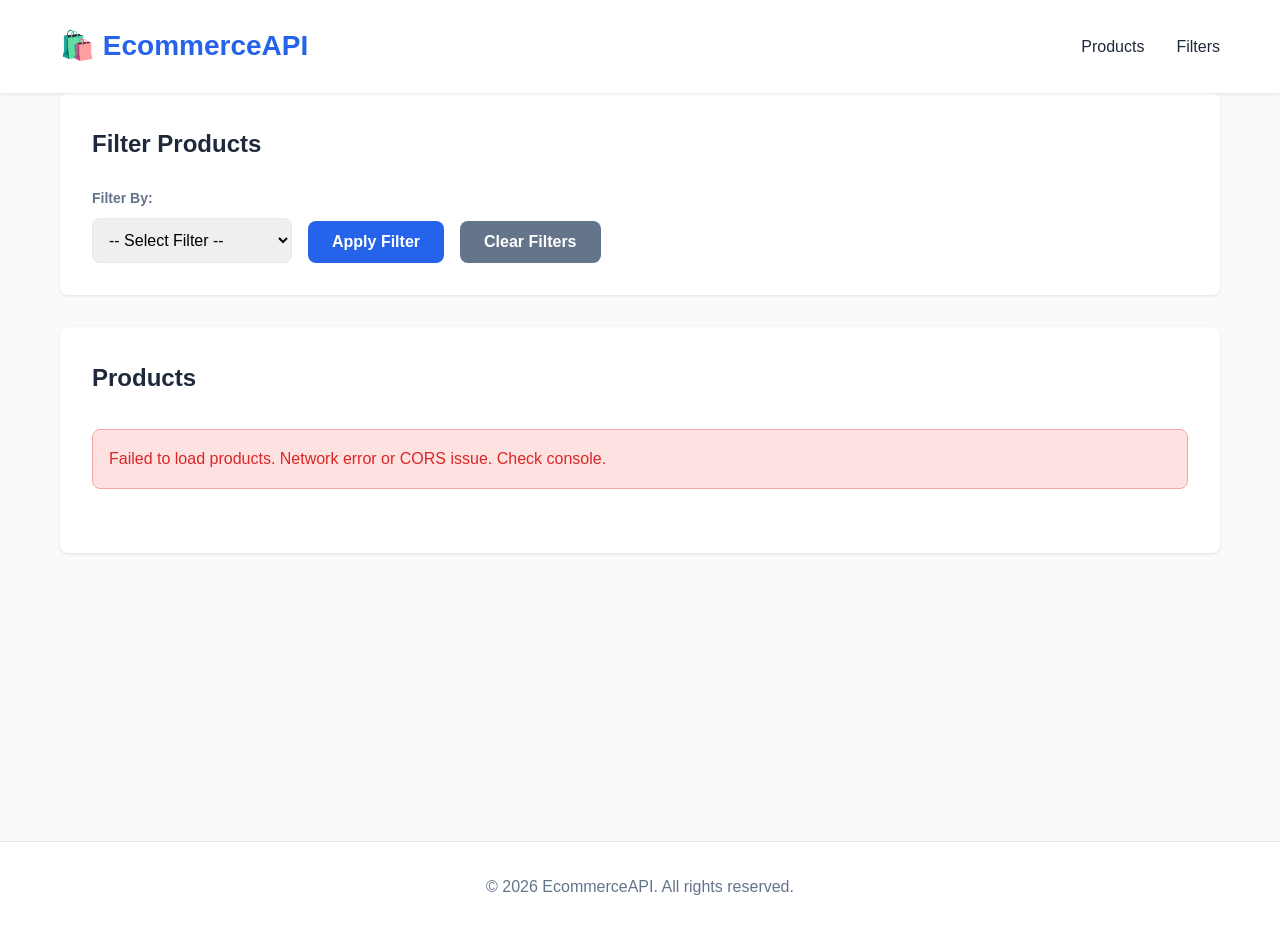
<file: bin/main/static/index.html>
<!DOCTYPE html>
<html lang="en">
<head>
    <meta charset="UTF-8">
    <meta name="viewport" content="width=device-width, initial-scale=1.0">
    <title>EcommerceAPI - Product Catalog</title>
    <link rel="stylesheet" href="styles.css">
</head>
<body>
    <header class="header">
        <nav class="navbar">
            <div class="container">
                <h1 class="logo">🛍️ EcommerceAPI</h1>
                <ul class="nav-links">
                    <li><a href="#products">Products</a></li>
                    <li><a href="#filters">Filters</a></li>
                </ul>
            </div>
        </nav>
    </header>

    <main class="container">
        <section id="filters" class="filters-section">
            <h2>Filter Products</h2>
            <div class="filter-controls">
                <div class="filter-group">
                    <label for="filterType">Filter By:</label>
                    <select id="filterType">
                        <option value="">-- Select Filter --</option>
                        <option value="name">Product Name</option>
                        <option value="price">Price Range</option>
                        <option value="stock">In Stock</option>
                    </select>
                </div>

                <div class="filter-group" id="filterValueGroup" style="display:none;">
                    <label for="filterValue">Value:</label>
                    <input type="text" id="filterValue" placeholder="e.g., 'Mac' or '50-200'">
                </div>

                <button id="applyFilterBtn" class="btn btn-primary">Apply Filter</button>
                <button id="clearFilterBtn" class="btn btn-secondary">Clear Filters</button>
            </div>
        </section>

        <section id="products" class="products-section">
            <h2>Products</h2>
            <div id="loadingSpinner" class="loading" style="display:none;">
                <p>Loading products...</p>
            </div>
            <div id="errorMessage" class="error-message" style="display:none;"></div>
            <div id="emptyState" class="empty-state" style="display:none;">
                <p>No products found. Try adjusting your filters.</p>
            </div>
            <div id="productGrid" class="product-grid"></div>
        </section>
    </main>

    <footer class="footer">
        <p>&copy; 2026 EcommerceAPI. All rights reserved.</p>
    </footer>

    <script src="script.js"></script>
</body>
</html>
</file>
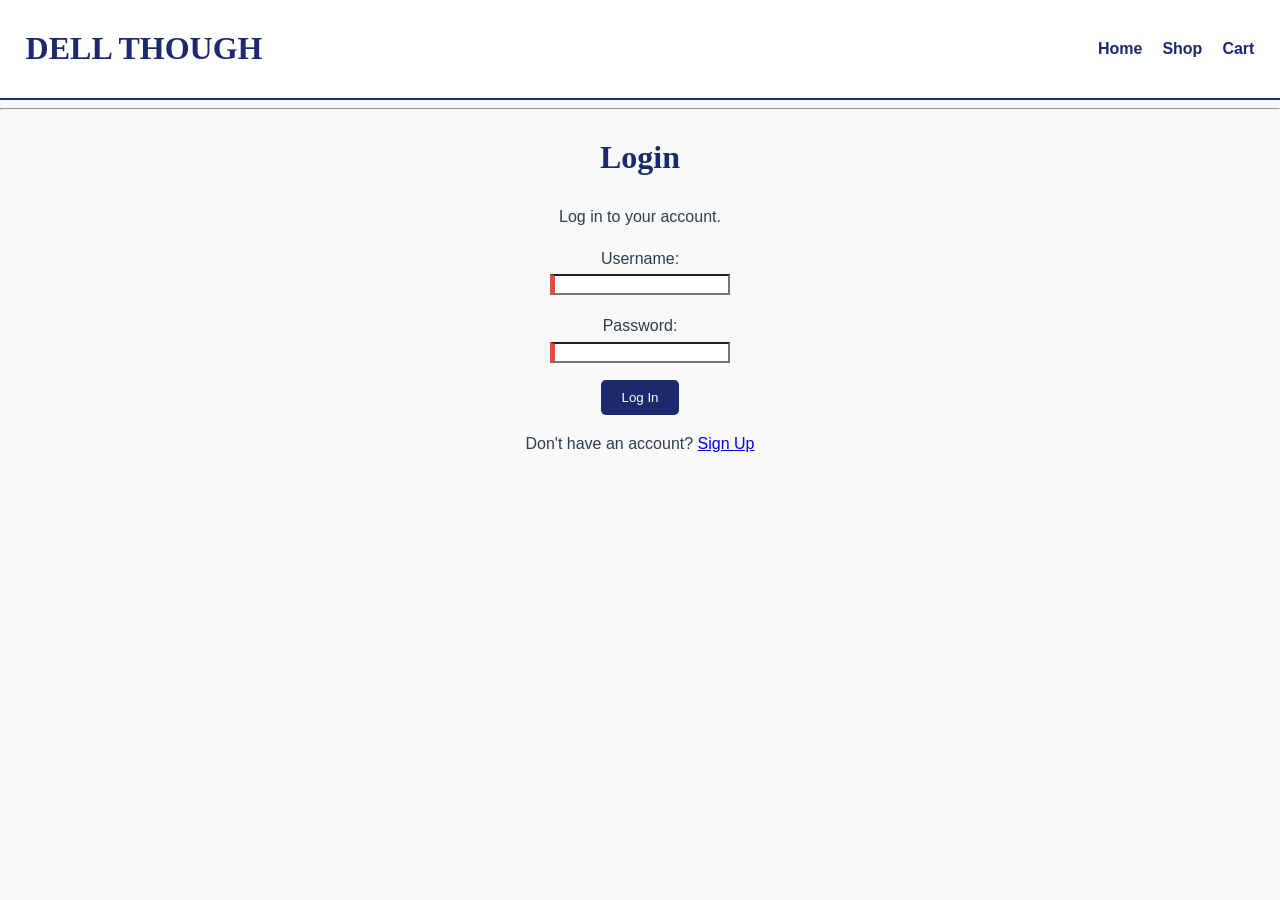
<file: src/main/resources/static/account.html>
<!DOCTYPE html>
<html lang="en">
<head>
    <meta charset="UTF-8">
    <title>My Account | DELL THOUGH</title>
    <link rel="stylesheet" href="style.css">
    <meta name="viewport" content="width=device-width, initial-scale=1.0">
    <meta http-equiv="cache-control" content="no-cache, no-store, must-revalidate">
    <meta http-equiv="pragma" content="no-cache">
    <meta http-equiv="expires" content="0">
</head>
<body>
<header>
    <h2>Welcome, <span id="username-display">User</span>!</h2>
    <nav>
        <ul>
            <li><a href="landing.html">Home</a></li>
            <li><a href="products.html">Shop</a></li>
            <li><a href="cart.html">Cart</a></li>
            <li><a href="#" onclick="logout()">Logout</a></li>
        </ul>
    </nav>
</header>

    <hr>

    <main>
        <h1>Order History</h1>
        <p>Click on an order to view details.</p>

        <section id="orders-section">
            <p>No orders yet. <a href="products.html">Start shopping!</a></p>
        </section>

        <hr>
        
        <section>
            <h2>Profile Details</h2>
            <p><strong>Username:</strong> <span id="profile-username">N/A</span></p>
            <p><strong>Member since:</strong> 2026</p>
        </section>

    </main>

    <footer>
        <p>© 2026 Jovan's Tech. All rights reserved</p>
    </footer>

    <script>
        function checkLogin() {
            const isLoggedIn = localStorage.getItem('isLoggedIn');
            if (!isLoggedIn) {
                window.location.href = 'login.html';
                return false;
            }
            return true;
        }

        function loadUserInfo() {
            const username = localStorage.getItem('username');
            if (username) {
                document.getElementById('username-display').textContent = username;
                document.getElementById('profile-username').textContent = username;
            }
        }

        function logout() {
            localStorage.removeItem('isLoggedIn');
            localStorage.removeItem('username');
            localStorage.removeItem('cart');
            alert('You have been logged out.');
            window.location.href = 'landing.html';
        }

        if (checkLogin()) {
            loadUserInfo();
        }
    </script>
</body>
</html>
</file>
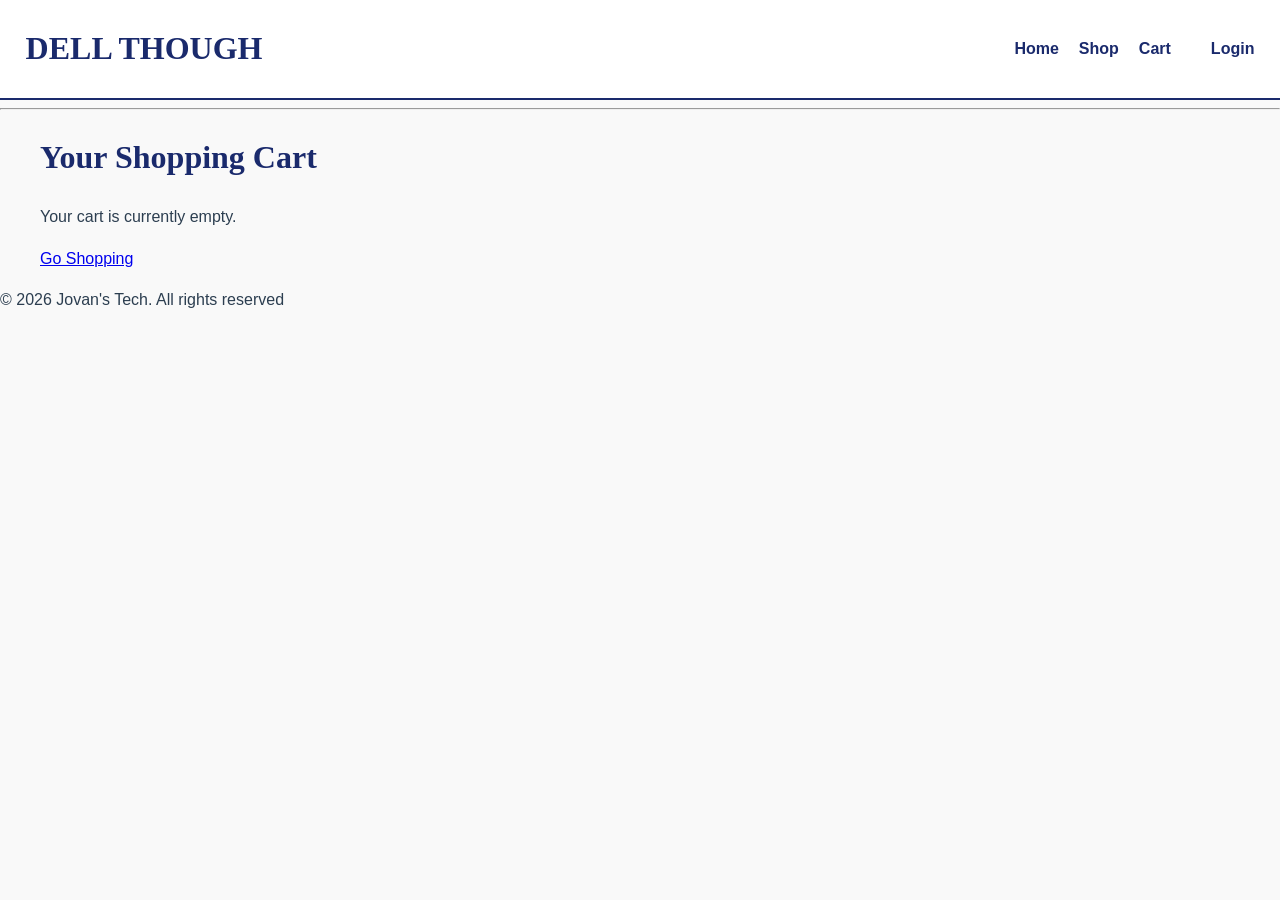
<file: src/main/resources/static/cart.html>
<!DOCTYPE html>
<html lang="en">
<head>
    <meta charset="UTF-8">
    <title>Cart | DELL THOUGH</title>
    <link rel="stylesheet" href="style.css">
    <meta name="viewport" content="width=device-width, initial-scale=1.0">
    <meta http-equiv="cache-control" content="no-cache, no-store, must-revalidate">
    <meta http-equiv="pragma" content="no-cache">
    <meta http-equiv="expires" content="0">
</head>
<body>
<header>
    <h1>DELL THOUGH</h1>
    <nav>
        <ul>
            <li><a href="landing.html">Home</a></li>
            <li><a href="products.html">Shop</a></li>
            <li><a href="cart.html">Cart</a></li>
            <li><a href="account.html" id="accountLink" style="display:none;">Account</a></li>
            <li><a href="login.html" id="loginLink">Login</a></li>
        </ul>
    </nav>
</header>

    <hr>

    <main>
        <h1>Your Shopping Cart</h1>

        <section id="empty-cart-message" style="display: none;">
            <p>Your cart is currently empty.</p>
            <a href="products.html">Go Shopping</a>
        </section>

        <section id="cart-contents" style="display: none;">
            <table border="1" style="width: 100%;">
                <thead>
                    <tr>
                        <th>Product</th>
                        <th>Price</th>
                        <th>Quantity</th>
                        <th>Subtotal</th>
                        <th>Action</th>
                    </tr>
                </thead>
                <tbody id="cart-items">
                </tbody>
            </table>

            <hr>

            <section style="text-align: right;">
                <h3>Subtotal: ₱<span id="subtotal">0.00</span></h3>
                <p>Shipping and taxes calculated at checkout.</p>
                
                <a href="checkout.html">
                    <button style="padding: 10px 20px; font-size: 16px;">Proceed to Checkout</button>
                </a>
            </section>
        </section>
    </main>

    <footer>
        <p>© 2026 Jovan's Tech. All rights reserved</p>
    </footer>

    <script>
        function loadCart() {
            const cart = JSON.parse(localStorage.getItem('cart')) || [];
            const cartContents = document.getElementById('cart-contents');
            const emptyMessage = document.getElementById('empty-cart-message');
            const cartItems = document.getElementById('cart-items');

            if (cart.length === 0) {
                cartContents.style.display = 'none';
                emptyMessage.style.display = 'block';
                return;
            }

            cartContents.style.display = 'block';
            emptyMessage.style.display = 'none';
            cartItems.innerHTML = '';

            let subtotal = 0;
            cart.forEach((item, index) => {
                const itemSubtotal = item.price * item.quantity;
                subtotal += itemSubtotal;

                const row = document.createElement('tr');
                row.innerHTML = `
                    <td>${item.name}</td>
                    <td>₱${item.price.toFixed(2)}</td>
                    <td>
                        <input type="number" value="${item.quantity}" min="1" 
                               onchange="updateQuantity(${index}, this.value)">
                    </td>
                    <td>₱${itemSubtotal.toFixed(2)}</td>
                    <td>
                        <button onclick="removeFromCart(${index})">Remove</button>
                    </td>
                `;
                cartItems.appendChild(row);
            });

            document.getElementById('subtotal').textContent = subtotal.toFixed(2);
        }

        function updateQuantity(index, quantity) {
            const cart = JSON.parse(localStorage.getItem('cart')) || [];
            cart[index].quantity = parseInt(quantity);
            localStorage.setItem('cart', JSON.stringify(cart));
            loadCart();
        }

        function removeFromCart(index) {
            const cart = JSON.parse(localStorage.getItem('cart')) || [];
            cart.splice(index, 1);
            localStorage.setItem('cart', JSON.stringify(cart));
            loadCart();
        }

        function checkLogin() {
            const isLoggedIn = localStorage.getItem('isLoggedIn');
            if (isLoggedIn) {
                document.getElementById('accountLink').style.display = 'inline';
                document.getElementById('loginLink').style.display = 'none';
            }
        }

        checkLogin();
        loadCart();
    </script>
</body>
</html>
</file>
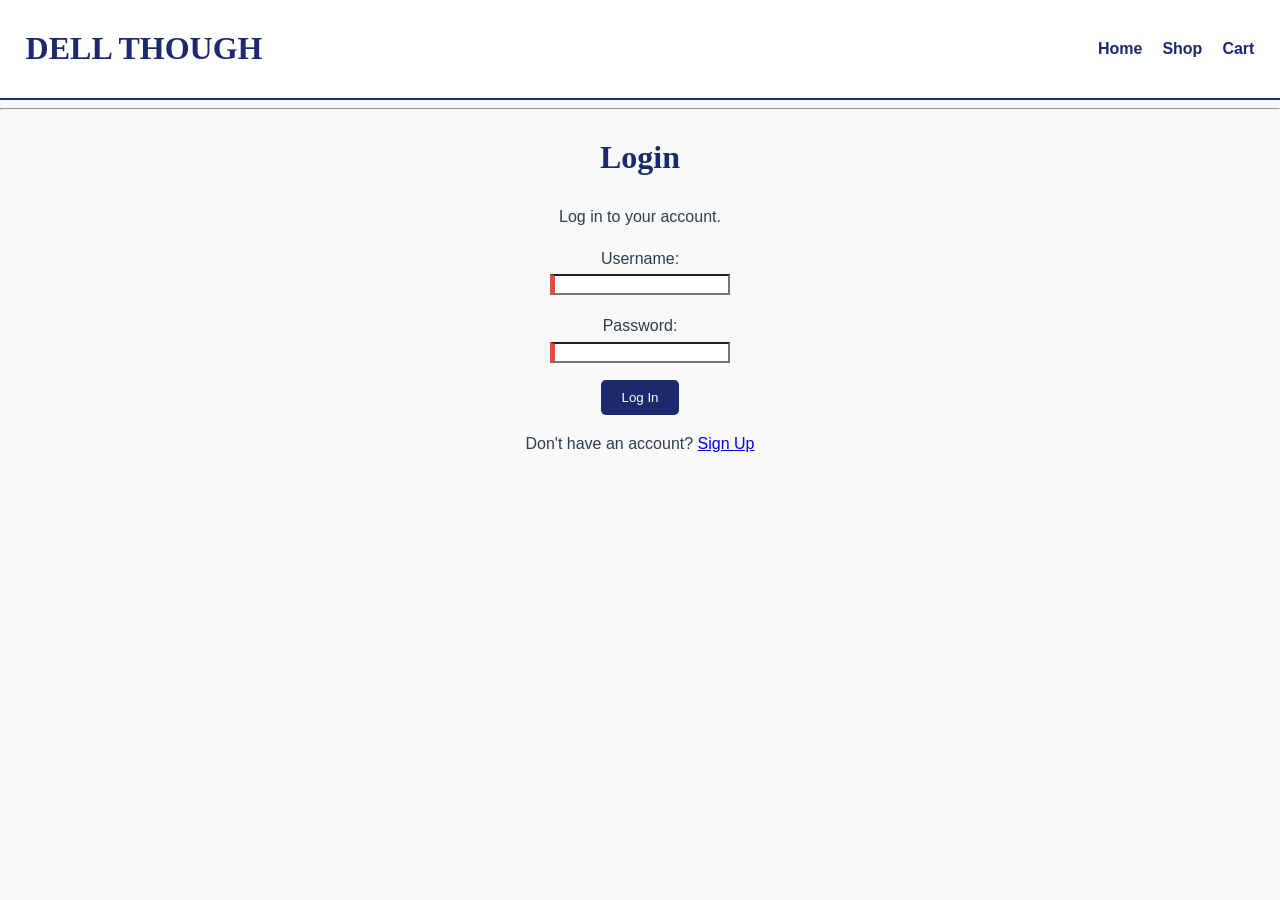
<file: src/main/resources/static/checkout.html>
<!DOCTYPE html>
<html lang="en">
<head>
    <meta charset="UTF-8">
    <title>Checkout | DELL THOUGH</title>
    <link rel="stylesheet" href="style.css">
    <meta name="viewport" content="width=device-width, initial-scale=1.0">
    <meta http-equiv="cache-control" content="no-cache, no-store, must-revalidate">
    <meta http-equiv="pragma" content="no-cache">
    <meta http-equiv="expires" content="0">
</head>
<body>
    <header>
        <h1>DELL THOUGH</h1>
        <nav>
            <ul>
                <li><a href="landing.html">Home</a></li>
                <li><a href="products.html">Shop</a></li>
                <li><a href="cart.html">Cart</a></li>
                <li><a href="account.html" id="accountLink" style="display:none;">Account</a></li>
                <li><a href="login.html" id="loginLink">Login</a></li>
            </ul>
        </nav>
    </header>

    <hr>

    <main style="display: flex; gap: 20px; padding: 20px;">
        
        <section style="flex: 2;">
            <h1>Checkout</h1>
            
            <form id="checkoutForm">
                <section>
                    <fieldset>
                        <legend><strong>Shipping Address</strong></legend>
                        <p>
                            <label for="fullname">Full Name:</label><br>
                            <input type="text" id="fullname" name="fullname" required>
                        </p>
                        <p>
                            <label for="street">Street Address:</label><br>
                            <input type="text" id="street" name="street" required>
                        </p>
                        <p>
                            <label for="zip">Zip Code:</label><br>
                            <input type="text" id="zip" name="zip" required>
                        </p>
                    </fieldset>
                </section>

                <br>

                <section>
                    <h3>Payment Method</h3>
                    <input type="radio" id="card" name="payment_method" value="card" checked>
                    <label for="card">Credit Card</label><br>
                    
                    <input type="radio" id="paypal" name="payment_method" value="paypal">
                    <label for="paypal">PayPal</label>
                </section>

                <br>
                <button type="submit" style="padding: 10px 20px;">Place Order</button>
            </form>
        </section>

        <aside style="flex: 1; border: 1px solid black; padding: 15px; height: fit-content;">
            <h3>Order Summary</h3>
            <div id="order-items"></div>
            <hr>
            <p>Subtotal: ₱<span id="subtotal">0.00</span></p>
            <p>Shipping: ₱150.00</p>
            <h3>Total: ₱<span id="total">150.00</span></h3>
        </aside>

    </main>

    <br><hr>

    <footer>
        <p>© 2026 Jovan's Tech. All rights reserved</p>
    </footer>

    <script>
        function checkLogin() {
            const isLoggedIn = localStorage.getItem('isLoggedIn');
            if (!isLoggedIn) {
                alert('Please log in to checkout');
                window.location.href = 'login.html';
                return false;
            }
            if (isLoggedIn) {
                document.getElementById('accountLink').style.display = 'inline';
                document.getElementById('loginLink').style.display = 'none';
            }
            return true;
        }

        function loadOrderSummary() {
            const cart = JSON.parse(localStorage.getItem('cart')) || [];
            const itemsDiv = document.getElementById('order-items');
            itemsDiv.innerHTML = '';

            let subtotal = 0;
            cart.forEach(item => {
                const itemTotal = item.price * item.quantity;
                subtotal += itemTotal;
                itemsDiv.innerHTML += `<p><strong>${item.name}</strong> x${item.quantity}<br>₱${itemTotal.toFixed(2)}</p>`;
            });

            const total = subtotal + 150;
            document.getElementById('subtotal').textContent = subtotal.toFixed(2);
            document.getElementById('total').textContent = total.toFixed(2);

            if (cart.length === 0) {
                document.querySelector('main').innerHTML = '<p>Your cart is empty. <a href="products.html">Continue Shopping</a></p>';
            }
        }

        document.getElementById('checkoutForm').addEventListener('submit', (e) => {
            e.preventDefault();
            alert('Order placed successfully! Thank you for your purchase.');
            localStorage.removeItem('cart');
            window.location.href = 'account.html';
        });

        if (checkLogin()) {
            loadOrderSummary();
        }
    </script>
</body>

</html>
</file>
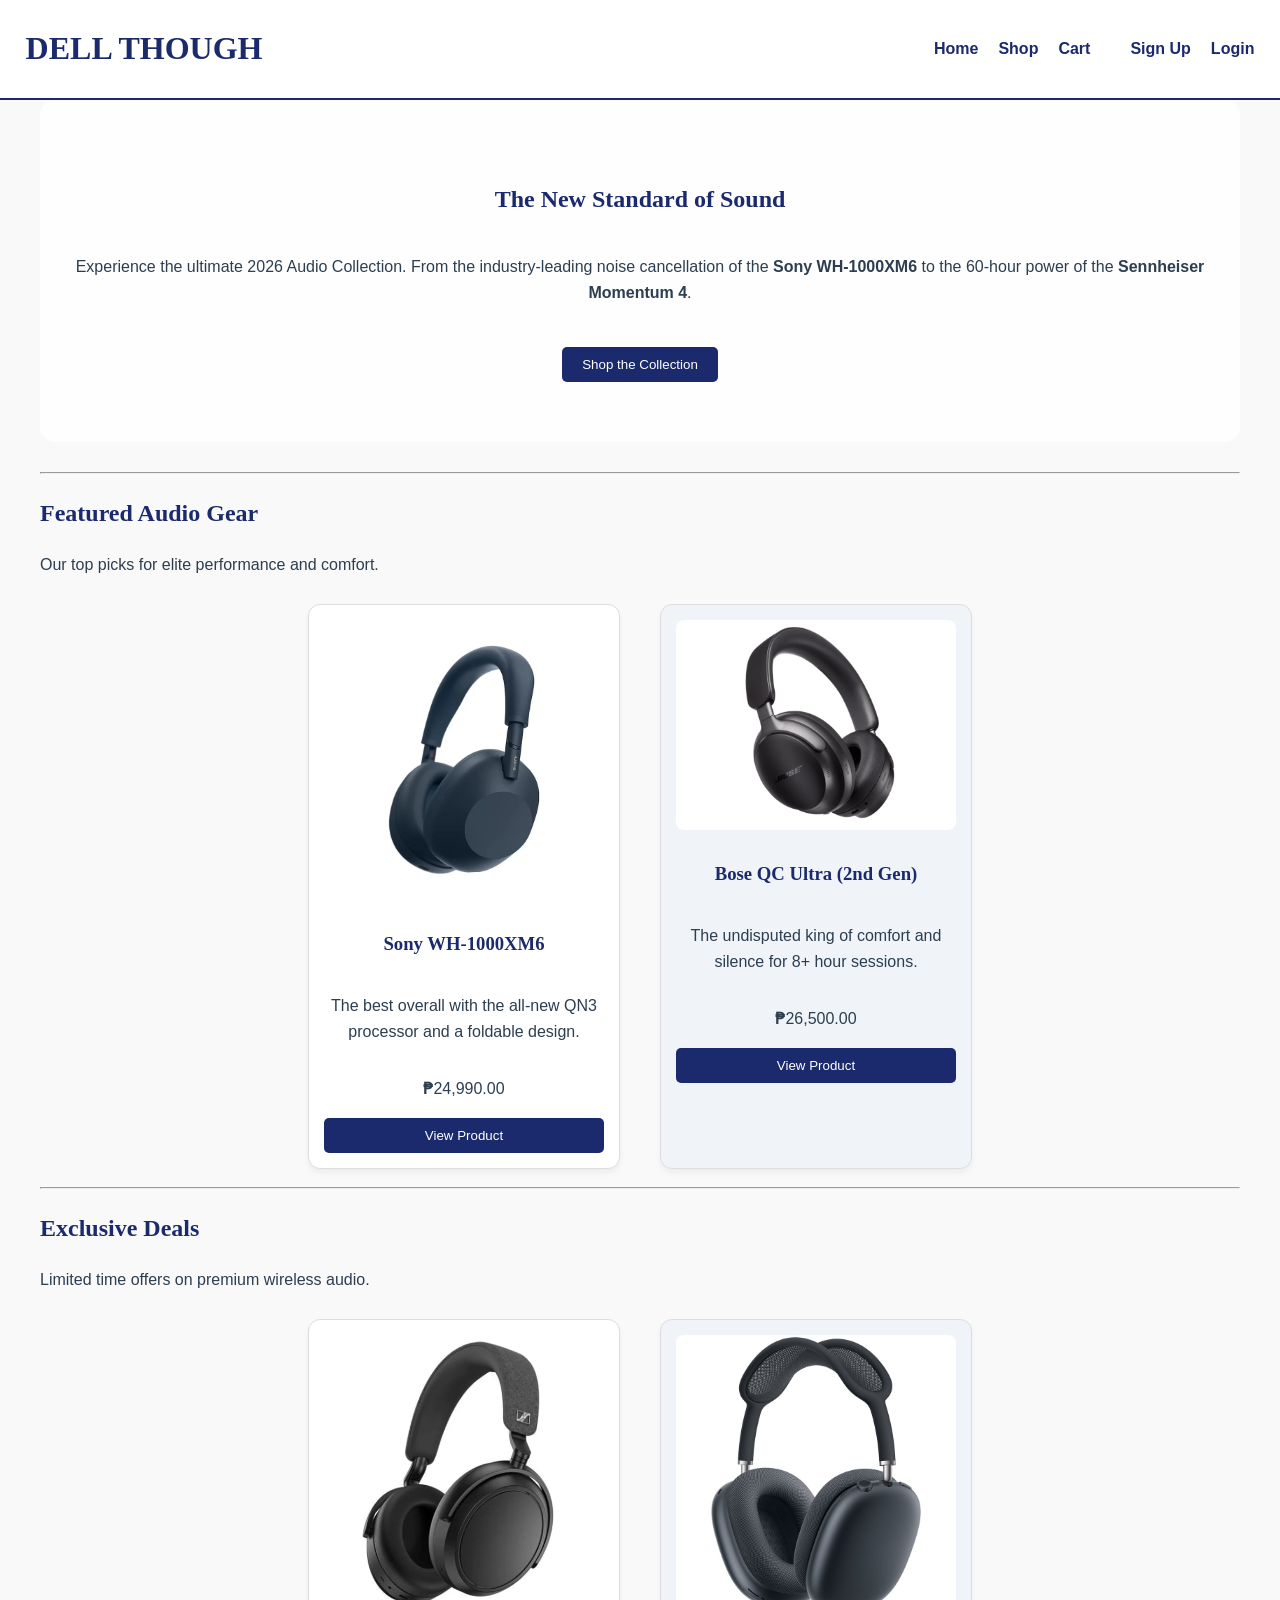
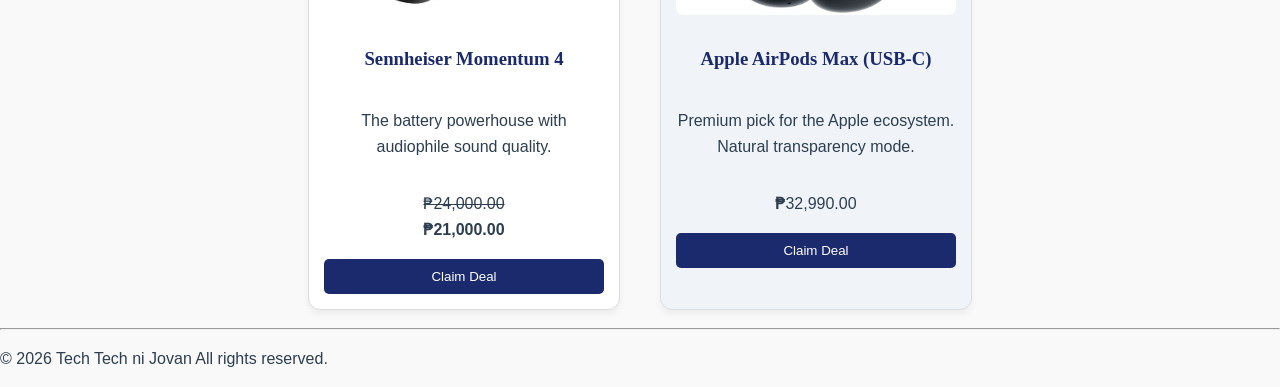
<file: src/main/resources/static/landing.html>
<!DOCTYPE html>
<html lang="en">
<head>
    <meta charset="UTF-8">
    <title>Home | DELL THOUGH</title>
    <link rel="stylesheet" href="style.css">
    <meta name="viewport" content="width=device-width, initial-scale=1.0">
    <meta http-equiv="cache-control" content="no-cache, no-store, must-revalidate">
    <meta http-equiv="pragma" content="no-cache">
    <meta http-equiv="expires" content="0">
</head>
<body>

    <header>
        <h1>DELL THOUGH</h1>
        <nav>
            <ul>
                <li><a href="landing.html">Home</a></li>
                <li><a href="products.html">Shop</a></li>
                <li><a href="cart.html">Cart</a></li>
                <li><a href="account.html" id="accountLink" style="display:none;">Account</a></li>
                <li><a href="sign.html" id="signupLink">Sign Up</a></li>
                <li><a href="login.html" id="loginLink">Login</a></li>
            </ul>
        </nav>
    </header>

    <main>
        <section class="hero-section">
            <h1>The New Standard of Sound</h1>
            <p>Experience the ultimate 2026 Audio Collection. From the industry-leading noise cancellation of the <strong>Sony WH-1000XM6</strong> to the 60-hour power of the <strong>Sennheiser Momentum 4</strong>.</p>
            <br>
            <button type="button" onclick="location.href='products.html'">Shop the Collection</button>
        </section>

        <hr>

        <section>
            <h2 class="h22" >Featured Audio Gear</h2>
            <p class="h22">Our top picks for elite performance and comfort.</p>
            
            <div class="product-grid">
                <article>
                    <img src="1.jpeg" alt="Sony WH-1000XM6">
                    <h3>Sony WH-1000XM6</h3>
                    <p>The best overall with the all-new QN3 processor and a foldable design.</p>
                    <p class="price">24,990.00</p>
                    <button type="button" onclick="location.href='product-view1.html'">View Product</button>
                </article>

                <article>
                    <img src="2.jpeg" alt="Bose QC Ultra">
                    <h3>Bose QC Ultra (2nd Gen)</h3>
                    <p>The undisputed king of comfort and silence for 8+ hour sessions.</p>
                    <p class="price">26,500.00</p>
                    <button type="button" onclick="location.href='product-view2.html'">View Product</button>
                </article>
            </div>
        </section>

        <hr>

        <section>
            <h2 class="h22">Exclusive Deals</h2>
            <p class="h22">Limited time offers on premium wireless audio.</p>
            
            <div class="product-grid">
                <article>
                    <img src="3.jpeg" alt="Sennheiser Momentum 4">
                    <h3>Sennheiser Momentum 4</h3>
                    <p>The battery powerhouse with audiophile sound quality.</p>
                    <p><del>₱24,000.00</del> <br> <strong class="price">21,000.00</strong></p>
                    <button type="button" onclick="location.href='product-view3.html'">Claim Deal</button>
                </article>

                <article>
                    <img src="4.jpeg" alt="Apple AirPods Max">
                    <h3>Apple AirPods Max (USB-C)</h3>
                    <p>Premium pick for the Apple ecosystem. Natural transparency mode.</p>
                    <p class="price">32,990.00</p>
                    <button type="button" onclick="location.href='product-view4.html'">Claim Deal</button>
                </article>
            </div>
        </section>
    </main>

    <hr>

    <footer>
        <p>© 2026 Tech Tech ni Jovan All rights reserved.</p>
    </footer>

    <script>
        function checkLogin() {
            const isLoggedIn = localStorage.getItem('isLoggedIn');
            if (isLoggedIn) {
                document.getElementById('accountLink').style.display = 'inline';
                document.getElementById('signupLink').style.display = 'none';
                document.getElementById('loginLink').style.display = 'none';
            }
        }
        checkLogin();
    </script>

</body>
</html>
</file>
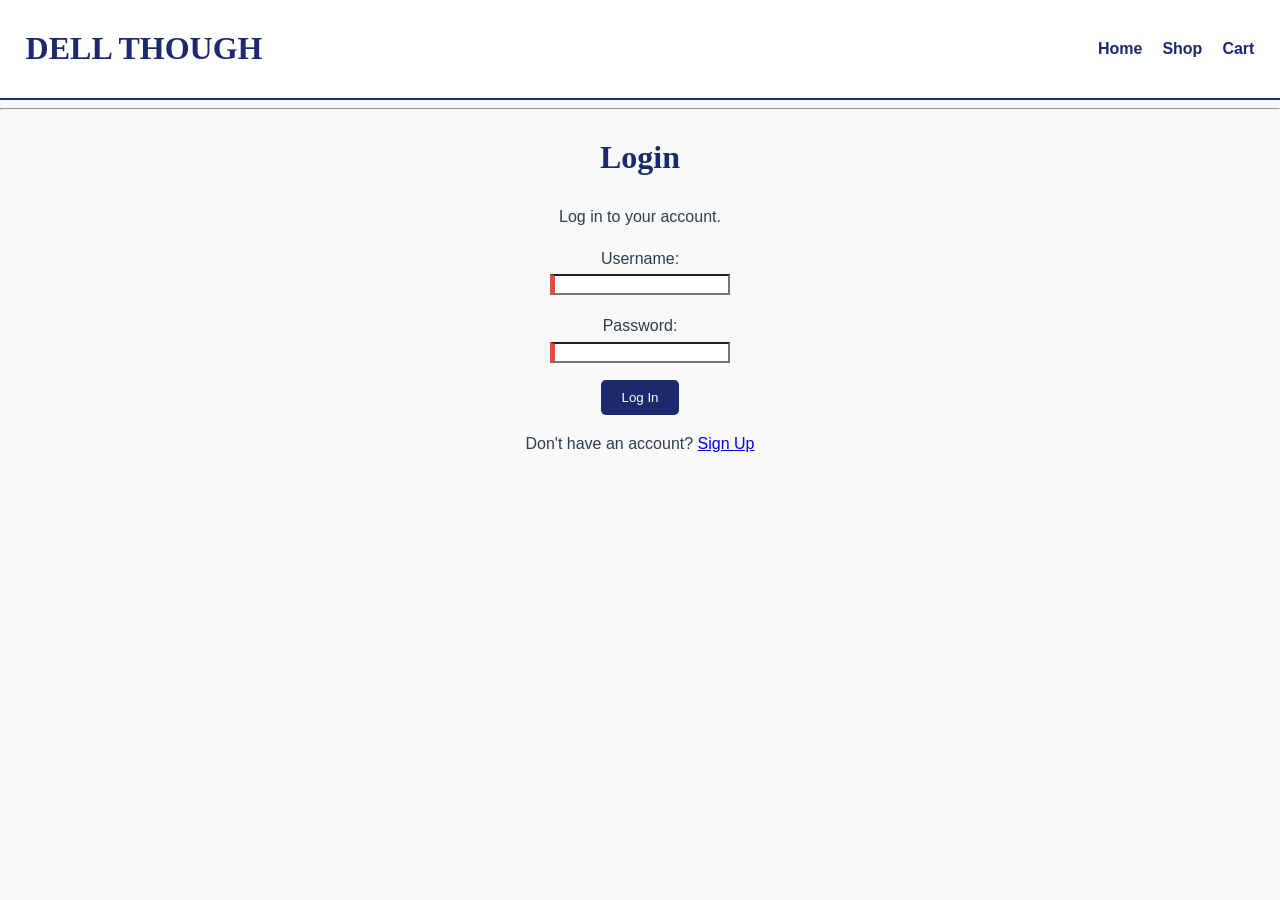
<file: src/main/resources/static/login.html>
<!DOCTYPE html>
<html lang="en">
<head>
    <meta charset="UTF-8">
    <title>Login | DELL THOUGH</title>
    <link rel="stylesheet" href="style.css">
    <meta name="viewport" content="width=device-width, initial-scale=1.0">
    <meta http-equiv="cache-control" content="no-cache, no-store, must-revalidate">
    <meta http-equiv="pragma" content="no-cache">
    <meta http-equiv="expires" content="0">
</head>
<body>
<header>
    <h1>DELL THOUGH</h1>
    <nav>
        <ul>
            <li><a href="landing.html">Home</a></li>
            <li><a href="products.html">Shop</a></li>
            <li><a href="cart.html">Cart</a></li>
        </ul>
    </nav>
</header>

<hr>

<main align="center">
    <h1>Login</h1>
    <p>Log in to your account.</p>

    <form id="loginForm">
        <p>
            <label for="username">Username:</label><br>
            <input type="text" id="username" name="username" required>
        </p>

        <p>
            <label for="password">Password:</label><br>
            <input type="password" id="password" name="password" required>
        </p>

        <button type="submit">Log In</button>
        <p id="message" style="color: red;"></p>
    </form>

    <p>Don't have an account? <a href="sign.html">Sign Up</a></p>
</main>

<script>
    document.getElementById('loginForm').addEventListener('submit', async (e) => {
        e.preventDefault();
        const username = document.getElementById('username').value;
        const password = document.getElementById('password').value;
        const messageDiv = document.getElementById('message');

        try {
            const response = await fetch('http://localhost:8080/api/v1/auth/login', {
                method: 'POST',
                headers: {
                    'Content-Type': 'application/json'
                },
                body: JSON.stringify({ username, password })
            });

            if (response.ok) {
                const data = await response.json();
                
                // Store token and user info in localStorage
                localStorage.setItem('token', data.token);
                localStorage.setItem('username', data.username);
                localStorage.setItem('role', data.role);
                localStorage.setItem('isLoggedIn', 'true');
                
                messageDiv.style.color = 'green';
                messageDiv.textContent = 'Login successful! Redirecting...';
                setTimeout(() => window.location.href = 'products.html', 1500);
            } else {
                messageDiv.style.color = 'red';
                const errorData = await response.text();
                messageDiv.textContent = errorData || 'Login failed. Check credentials.';
            }
        } catch (error) {
            messageDiv.style.color = 'red';
            messageDiv.textContent = 'Error: ' + error.message;
        }
    });
</script>

</body>
</html>
</file>
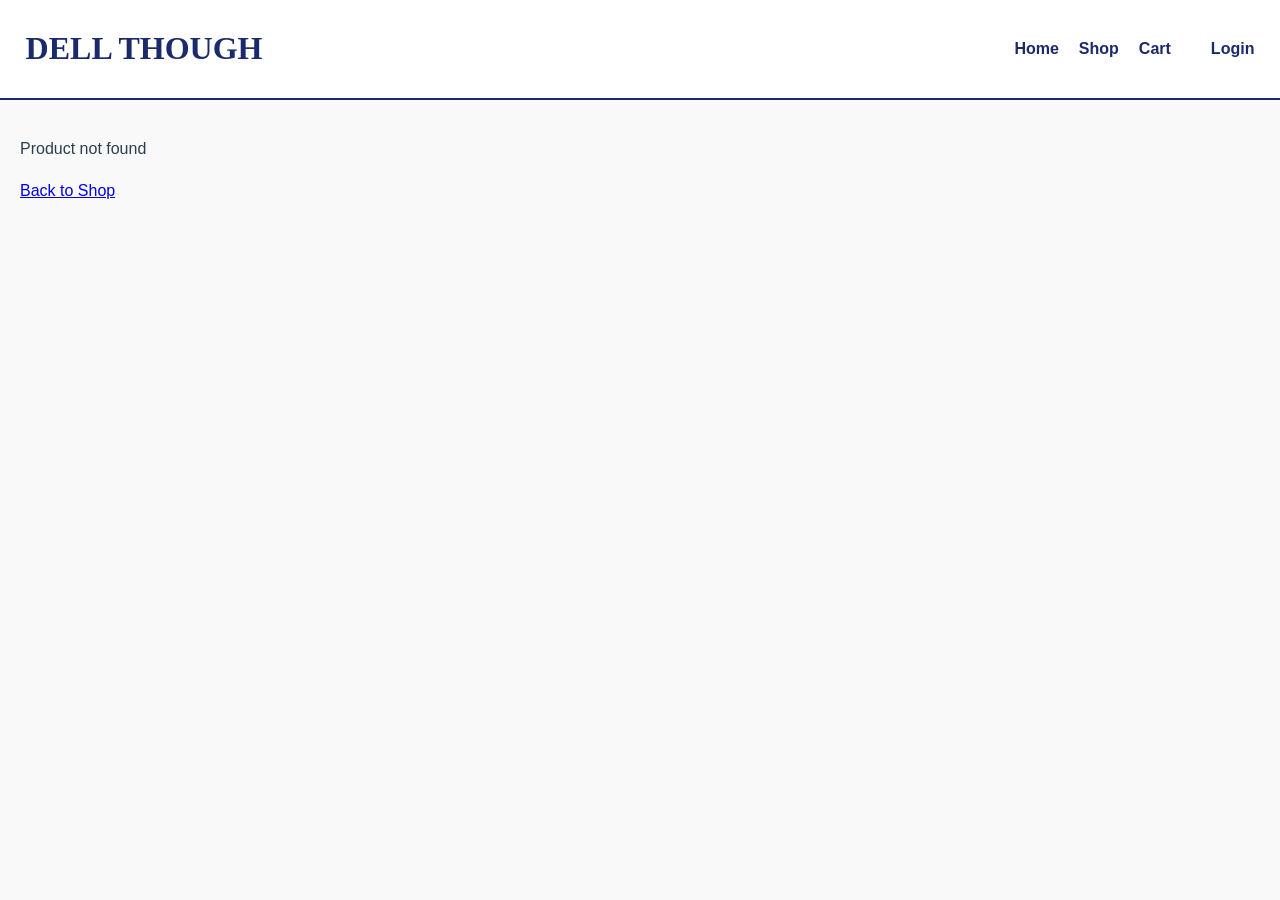
<file: src/main/resources/static/product-view.html>
<!DOCTYPE html>
<html lang="en">
<head>
    <meta charset="UTF-8">
    <title>Product Details | Tech Tech ni Jovan</title>
    <link rel="stylesheet" href="style.css">
    <meta name="viewport" content="width=device-width, initial-scale=1.0">
    <meta http-equiv="cache-control" content="no-cache, no-store, must-revalidate">
    <meta http-equiv="pragma" content="no-cache">
    <meta http-equiv="expires" content="0">
</head>
<body>
    <header>
        <h1>DELL THOUGH</h1>
        <nav>
            <ul>
                <li><a href="landing.html">Home</a></li>
                <li><a href="products.html">Shop</a></li>
                <li><a href="cart.html">Cart</a></li>
                <li><a href="account.html" id="accountLink" style="display:none;">Account</a></li>
                <li><a href="login.html" id="loginLink">Login</a></li>
            </ul>
        </nav>
    </header>

    <main style="padding: 20px;">
        <div id="product-details">
            <!-- Product details will be loaded here -->
        </div>
        
        <form id="addToCartForm" style="display:none;">
            <label for="quantity">Quantity:</label>
            <input type="number" id="quantity" name="quantity" value="1" min="1" max="100" required>
            <button type="submit">Add to Cart</button>
        </form>
        <p><a href="products.html">Back to Shop</a></p>
    </main>

    <script>
        async function loadProduct() {
            const params = new URLSearchParams(window.location.search);
            const productId = params.get('id');

            if (!productId) {
                document.getElementById('product-details').innerHTML = '<p>Product not found</p>';
                return;
            }

            try {
                const headers = {};
                const token = localStorage.getItem('token');
                if (token) {
                    headers['Authorization'] = `Bearer ${token}`;
                }

                const response = await fetch(`http://localhost:8080/api/v1/products/${productId}`, { headers });
                if (response.ok) {
                    const product = await response.json();
                    displayProduct(product);
                } else {
                    document.getElementById('product-details').innerHTML = '<p>Product not found</p>';
                }
            } catch (error) {
                console.error('Error loading product:', error);
                document.getElementById('product-details').innerHTML = '<p>Error loading product</p>';
            }
        }

        function displayProduct(product) {
            const details = document.getElementById('product-details');
            details.innerHTML = `
                <h1>${product.name}</h1>
                <img src="${product.imageUrl || 'placeholder.jpg'}" alt="${product.name}" width="300px">
                <h2>Price: ₱${product.price}</h2>
                <h3>Category: ${product.category}</h3>
                <p><strong>Stock Available:</strong> ${product.stockQuantity} units</p>
                <section>
                    <h3>Description</h3>
                    <p>${product.description}</p>
                </section>
            `;

            if (product.stockQuantity > 0) {
                document.getElementById('addToCartForm').style.display = 'block';
                document.getElementById('addToCartForm').addEventListener('submit', (e) => {
                    e.preventDefault();
                    addToCart(product);
                });
            } else {
                details.innerHTML += '<p style="color: red;"><strong>Out of Stock</strong></p>';
            }
        }

        function addToCart(product) {
            const quantity = parseInt(document.getElementById('quantity').value);
            let cart = JSON.parse(localStorage.getItem('cart')) || [];
            
            const existingItem = cart.find(item => item.id === product.id);
            if (existingItem) {
                existingItem.quantity += quantity;
            } else {
                cart.push({
                    id: product.id,
                    name: product.name,
                    price: product.price,
                    quantity: quantity
                });
            }
            
            localStorage.setItem('cart', JSON.stringify(cart));
            alert('Product added to cart!');
            window.location.href = 'cart.html';
        }

        // Check if user is logged in
        function checkLogin() {
            const isLoggedIn = localStorage.getItem('isLoggedIn');
            if (isLoggedIn) {
                document.getElementById('accountLink').style.display = 'inline';
                document.getElementById('loginLink').style.display = 'none';
            }
        }

        checkLogin();
        loadProduct();
    </script>
</body>
</html>
</file>
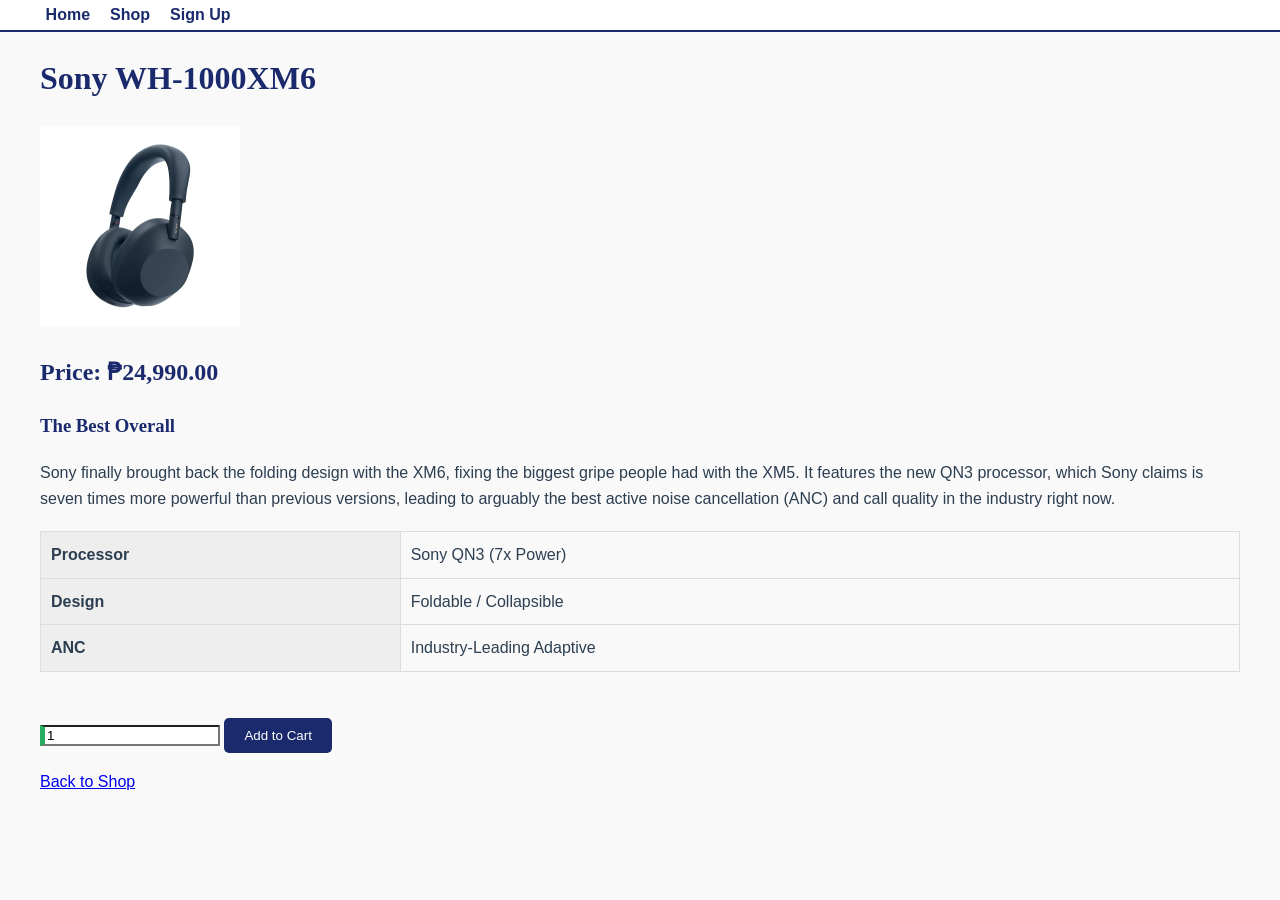
<file: src/main/resources/static/product-view1.html>
<!DOCTYPE html>
<html lang="en">
<head>
    <meta charset="UTF-8">
    <title>Sony WH-1000XM6 | DELL THOUGH</title>
      <link rel="stylesheet" href="style.css">
</head>
<body>
    <header>
        <nav>
            <ul>
                <li><a href="landing.html">Home</a></li>
                <li><a href="products.html">Shop</a></li>
                <li><a href="sign.html">Sign Up</a></li>
            </ul>
        </nav>
    </header>

    <main>
        <h1>Sony WH-1000XM6</h1>
        <img src="1.jpeg" alt="" width="200px">
        <h2>Price: ₱24,990.00</h2>

        <section>
            <h3>The Best Overall</h3>
            <p>Sony finally brought back the folding design with the XM6, fixing the biggest gripe people had with the XM5. It features the new QN3 processor, which Sony claims is seven times more powerful than previous versions, leading to arguably the best active noise cancellation (ANC) and call quality in the industry right now.</p>
        </section>

        <table border="1">
            <tr><td>Processor</td><td>Sony QN3 (7x Power)</td></tr>
            <tr><td>Design</td><td>Foldable / Collapsible</td></tr>
            <tr><td>ANC</td><td>Industry-Leading Adaptive</td></tr>
        </table>

        <br>
        <form>
            <input type="number" value="1" min="1">
            <button type="submit">Add to Cart</button>
        </form>
        <p><a href="products.html">Back to Shop</a></p>
    </main>
</body>

</html>
</file>
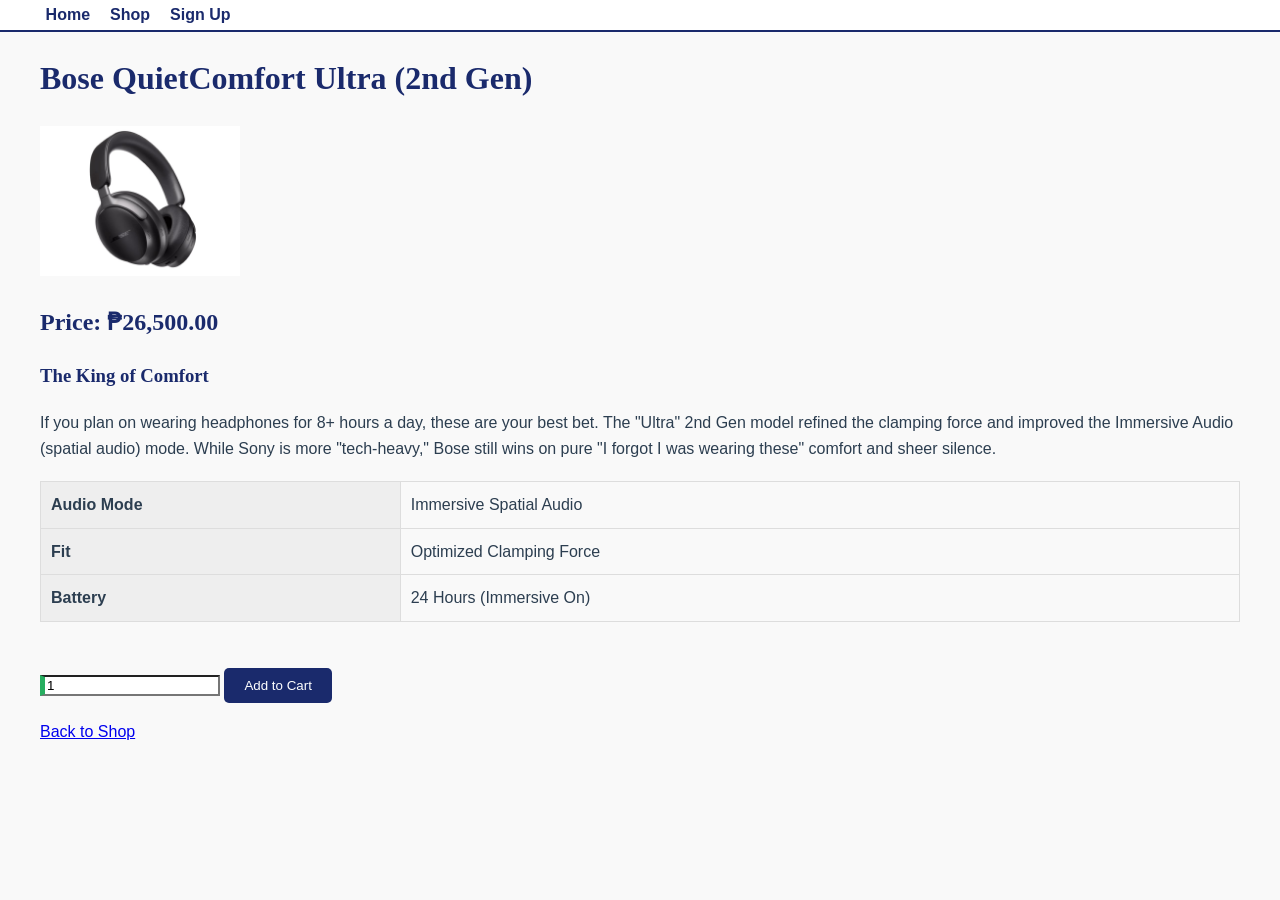
<file: src/main/resources/static/product-view2.html>
<!DOCTYPE html>
<html lang="en">
<head>
    <meta charset="UTF-8">
    <title>Bose QC Ultra | DELL THOUGH</title>
      <link rel="stylesheet" href="style.css">
</head>
<body>
    <header>
        <nav>
            <ul>
                <li><a href="landing.html">Home</a></li>
                <li><a href="products.html">Shop</a></li>
                <li><a href="sign.html">Sign Up</a></li>
            </ul>
        </nav>
    </header>

    <main>
        <h1>Bose QuietComfort Ultra (2nd Gen)</h1>
        <img src="2.jpeg" alt="Bose QC Ultra" width="200px">
        <h2>Price: ₱26,500.00</h2>

        <section>
            <h3>The King of Comfort</h3>
            <p>If you plan on wearing headphones for 8+ hours a day, these are your best bet. The "Ultra" 2nd Gen model refined the clamping force and improved the Immersive Audio (spatial audio) mode. While Sony is more "tech-heavy," Bose still wins on pure "I forgot I was wearing these" comfort and sheer silence.</p>
        </section>

        <table border="1">
            <tr><td>Audio Mode</td><td>Immersive Spatial Audio</td></tr>
            <tr><td>Fit</td><td>Optimized Clamping Force</td></tr>
            <tr><td>Battery</td><td>24 Hours (Immersive On)</td></tr>
        </table>

        <br>
        <form>
            <input type="number" value="1" min="1">
            <button type="submit">Add to Cart</button>
        </form>
        <p><a href="products.html">Back to Shop</a></p>
    </main>
</body>

</html>
</file>
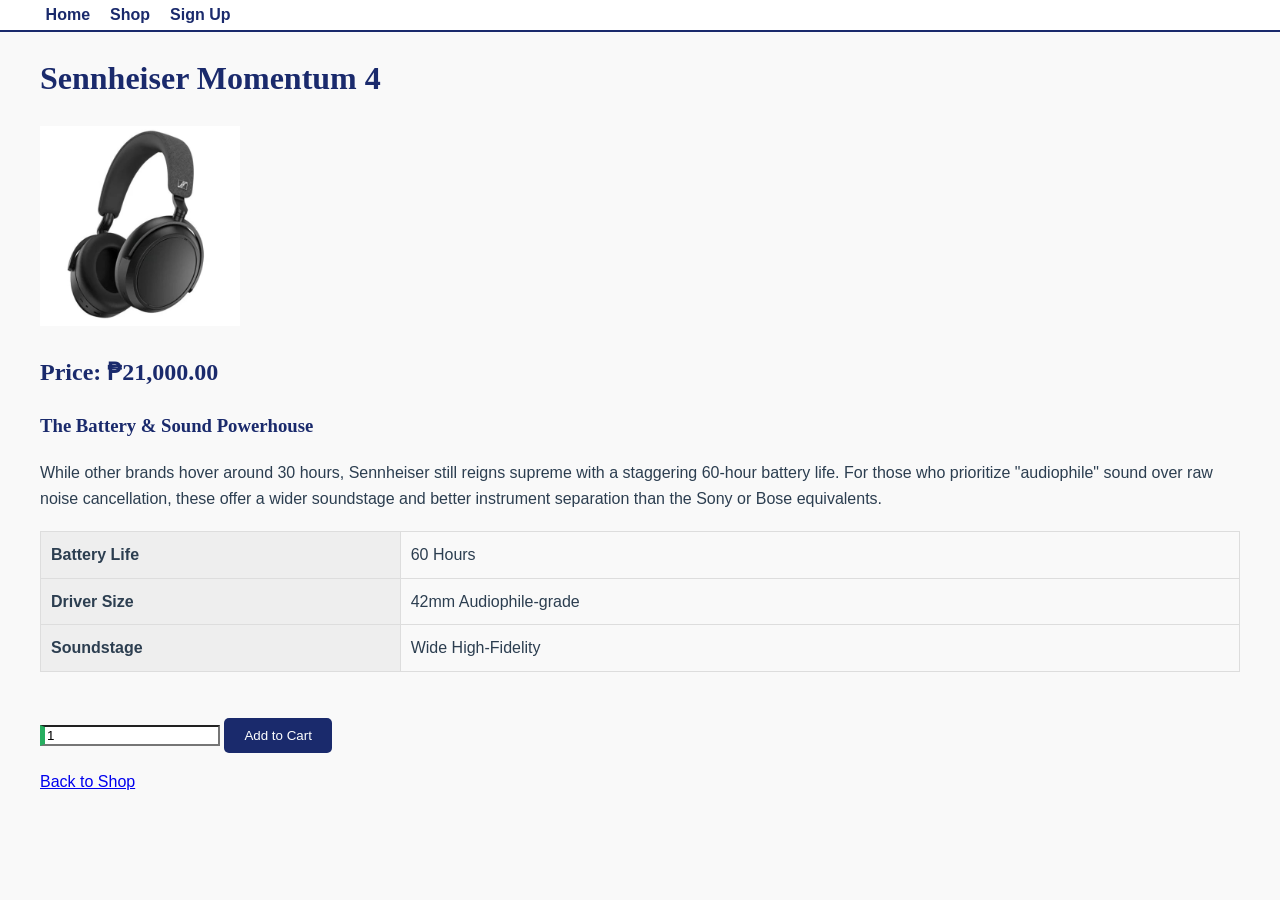
<file: src/main/resources/static/product-view3.html>
<!DOCTYPE html>
<html lang="en">
<head>
    <meta charset="UTF-8">
    <title>Sennheiser Momentum 4 | DELL THOUGH</title>
      <link rel="stylesheet" href="style.css">
</head>
<body>
    <header>
        <nav>
            <ul>
                <li><a href="landing.html">Home</a></li>
                <li><a href="products.html">Shop</a></li>
                <li><a href="sign.html">Sign Up</a></li>
            </ul>
        </nav>
    </header>

    <main>
        <h1>Sennheiser Momentum 4</h1>
        <img src="3.jpeg" alt="Sennheiser Momentum 4" width="200px">
        <h2>Price: ₱21,000.00</h2>

        <section>
            <h3>The Battery & Sound Powerhouse</h3>
            <p>While other brands hover around 30 hours, Sennheiser still reigns supreme with a staggering 60-hour battery life. For those who prioritize "audiophile" sound over raw noise cancellation, these offer a wider soundstage and better instrument separation than the Sony or Bose equivalents.</p>
        </section>

        <table border="1">
            <tr><td>Battery Life</td><td>60 Hours</td></tr>
            <tr><td>Driver Size</td><td>42mm Audiophile-grade</td></tr>
            <tr><td>Soundstage</td><td>Wide High-Fidelity</td></tr>
        </table>

        <br>
        <form>
            <input type="number" value="1" min="1">
            <button type="submit">Add to Cart</button>
        </form>
        <p><a href="products.html">Back to Shop</a></p>
    </main>
</body>

</html>
</file>
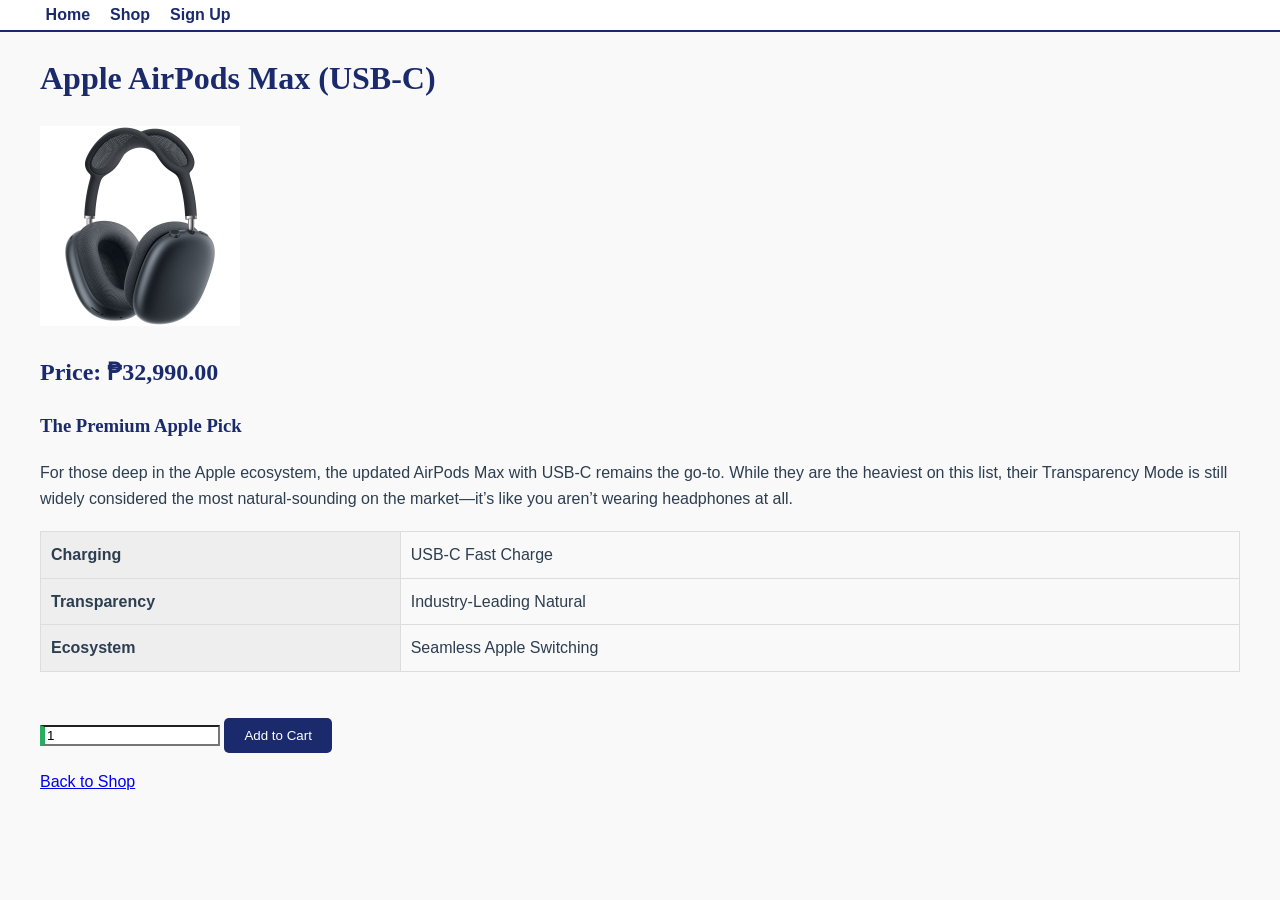
<file: src/main/resources/static/product-view4.html>
<!DOCTYPE html>
<html lang="en">
<head>
    <meta charset="UTF-8">
    <title>AirPods Max | DELL THOUGH</title>
      <link rel="stylesheet" href="style.css">
</head>
<body>
    <header>
        <nav>
            <ul>
                <li><a href="landing.html">Home</a></li>
                <li><a href="products.html">Shop</a></li>
                <li><a href="sign.html">Sign Up</a></li>
            </ul>
        </nav>
    </header>

    <main>
        <h1>Apple AirPods Max (USB-C)</h1>
        <img src="4.jpeg" alt="AirPods Max" width="200px">
        <h2>Price: ₱32,990.00</h2>

        <section>
            <h3>The Premium Apple Pick</h3>
            <p>For those deep in the Apple ecosystem, the updated AirPods Max with USB-C remains the go-to. While they are the heaviest on this list, their Transparency Mode is still widely considered the most natural-sounding on the market—it’s like you aren’t wearing headphones at all.</p>
        </section>

        <table border="1">
            <tr><td>Charging</td><td>USB-C Fast Charge</td></tr>
            <tr><td>Transparency</td><td>Industry-Leading Natural</td></tr>
            <tr><td>Ecosystem</td><td>Seamless Apple Switching</td></tr>
        </table>

        <br>
        <form>
            <input type="number" value="1" min="1">
            <button type="submit">Add to Cart</button>
        </form>
        <p><a href="products.html">Back to Shop</a></p>
    </main>
</body>

</html>
</file>
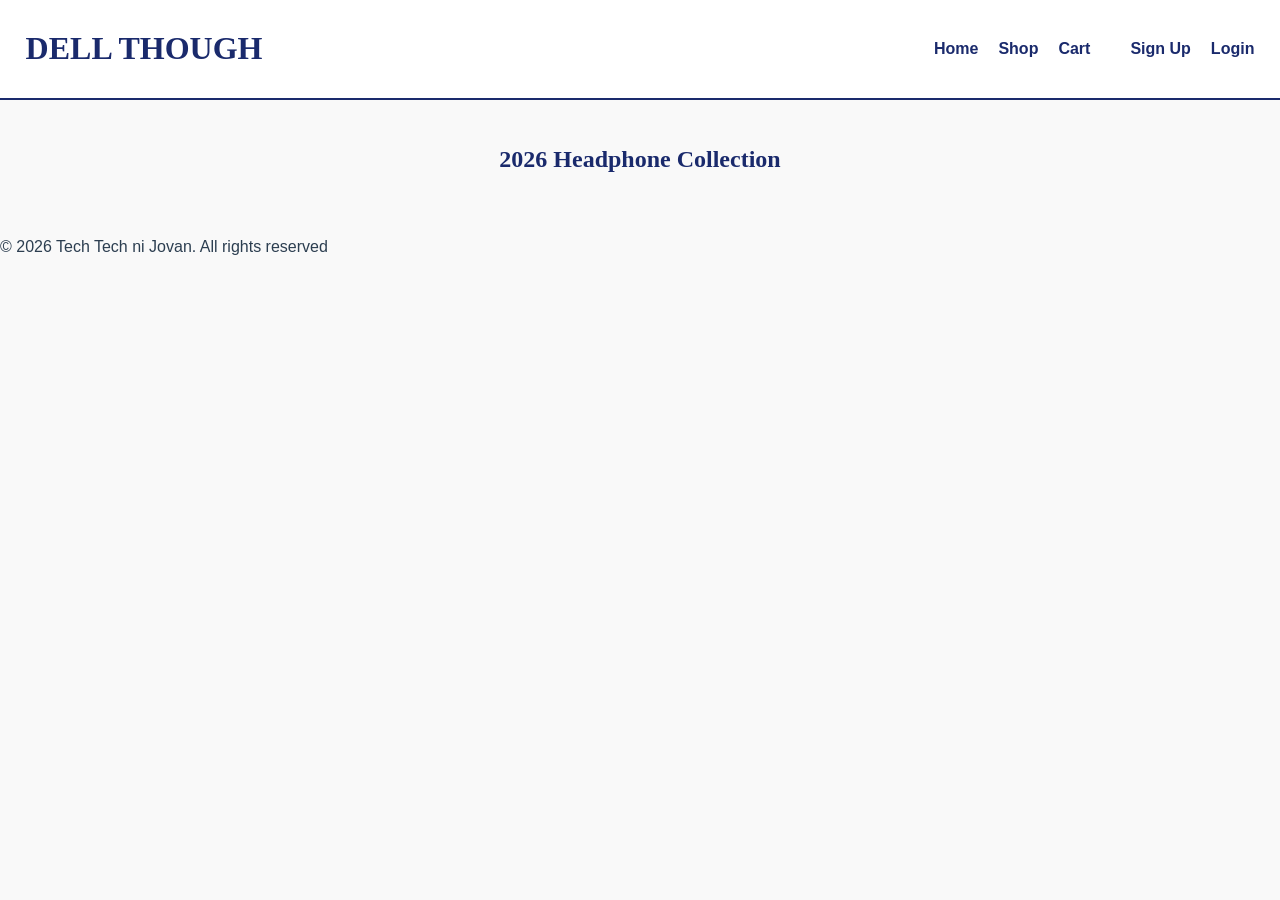
<file: src/main/resources/static/products.html>
<!DOCTYPE html>
<html lang="en">
<head>
    <meta charset="UTF-8">
    <title>Shop | DELL THOUGH</title>
    <link rel="stylesheet" href="style.css">
    <meta name="viewport" content="width=device-width, initial-scale=1.0">
    <meta http-equiv="cache-control" content="no-cache, no-store, must-revalidate">
    <meta http-equiv="pragma" content="no-cache">
    <meta http-equiv="expires" content="0">
</head>
<body>
    <header>
        <h1>DELL THOUGH</h1>
        <nav>
            <ul>
                <li><a href="landing.html">Home</a></li>
                <li><a href="products.html">Shop</a></li>
                <li><a href="cart.html">Cart</a></li>
                <li><a href="account.html" id="accountLink" style="display:none;">Account</a></li>
                <li><a href="sign.html" id="signupLink">Sign Up</a></li>
                <li><a href="login.html" id="loginLink">Login</a></li>
            </ul>
        </nav>
    </header>

    <main style="text-align: center; padding: 20px;">
        <h2>2026 Headphone Collection</h2>
        
        <div id="product-grid" class="product-grid">
            <!-- Products will be loaded here -->
        </div>
    </main>

    <footer>
        <p>© 2026 Tech Tech ni Jovan. All rights reserved</p>
    </footer>

    <script>
        function checkLogin() {
            const isLoggedIn = localStorage.getItem('isLoggedIn');
            if (isLoggedIn) {
                document.getElementById('accountLink').style.display = 'inline';
                document.getElementById('signupLink').style.display = 'none';
                document.getElementById('loginLink').style.display = 'none';
            }
        }

        async function fetchProducts() {
            try {
                const headers = {};
                const token = localStorage.getItem('token');
                if (token) {
                    headers['Authorization'] = `Bearer ${token}`;
                }

                const response = await fetch('http://localhost:8080/api/v1/products', { headers });
                if (response.ok) {
                    const products = await response.json();
                    displayProducts(products);
                } else if (response.status === 401) {
                    alert('Please log in to view products.');
                    window.location.href = 'login.html';
                } else {
                    alert('Failed to load products.');
                }
            } catch (error) {
                console.error('Error fetching products:', error);
                alert('Error loading products.');
            }
        }

        function displayProducts(products) {
            const grid = document.getElementById('product-grid');
            grid.innerHTML = '';
            products.forEach(product => {
                const article = document.createElement('article');
                article.innerHTML = `
                    <img src="${product.imageUrl || 'placeholder.jpg'}" alt="${product.name}">
                    <h3>${product.name}</h3>
                    <p>${product.description}</p>
                    <p class="price">₱${product.price}</p>
                    <button type="button" onclick="viewProduct(${product.id})">View Details</button>
                `;
                grid.appendChild(article);
            });
        }

        function viewProduct(id) {
            window.location.href = `product-view.html?id=${id}`;
        }

        checkLogin();
        fetchProducts();
    </script>
</body>
</html>
</file>
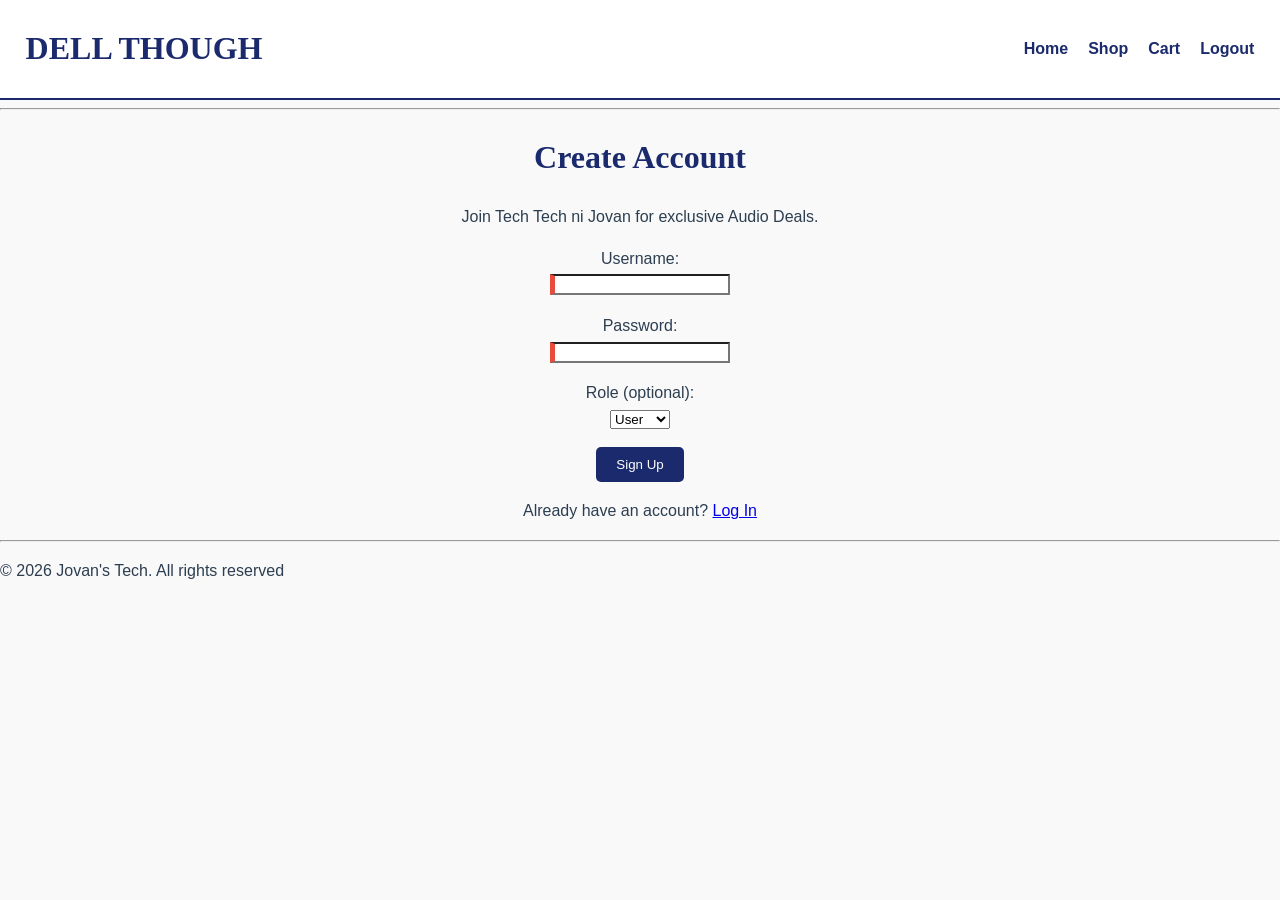
<file: src/main/resources/static/sign.html>
<!DOCTYPE html>
<html lang="en">
<head>
    <meta charset="UTF-8">
    <title>Sign Up | DELL THOUGH</title>
    <link rel="stylesheet" href="style.css">
    <meta name="viewport" content="width=device-width, initial-scale=1.0">
    <meta http-equiv="cache-control" content="no-cache, no-store, must-revalidate">
    <meta http-equiv="pragma" content="no-cache">
    <meta http-equiv="expires" content="0">
</head>
<body>
<header>
    <h1>DELL THOUGH</h1>
    <nav>
        <ul>
            <li><a href="landing.html">Home</a></li>
            <li><a href="products.html">Shop</a></li>
            <li><a href="cart.html">Cart</a></li>
            <li><a href="landing.html">Logout</a></li>
        </ul>
    </nav>
</header>

    <hr>

    <main align="center">
        <h1>Create Account</h1>
        <p>Join Tech Tech ni Jovan for exclusive Audio Deals.</p>

        <form id="registerForm">
            <p>
                <label for="username">Username:</label><br>
                <input type="text" id="username" name="username" required>
            </p>

            <p>
                <label for="password">Password:</label><br>
                <input type="password" id="password" name="password" required>
            </p>

            <p>
                <label for="role">Role (optional):</label><br>
                <select id="role" name="role">
                    <option value="USER">User</option>
                    <option value="ADMIN">Admin</option>
                </select>
            </p>

            <button type="submit">Sign Up</button>
            <p id="message" style="color: red;"></p>
        </form>

        <p>Already have an account? <a href="login.html">Log In</a></p>
    </main>

    <hr>

    <footer>
        <p>© 2026 Jovan's Tech. All rights reserved</p>
    </footer>

    <script>
        document.getElementById('registerForm').addEventListener('submit', async (e) => {
            e.preventDefault();
            const username = document.getElementById('username').value;
            const password = document.getElementById('password').value;
            const role = document.getElementById('role').value;
            const messageDiv = document.getElementById('message');

            try {
                const response = await fetch('http://localhost:8080/api/v1/auth/register', {
                    method: 'POST',
                    headers: {
                        'Content-Type': 'application/json',
                    },
                    body: JSON.stringify({ username, password, role })
                });

                const result = await response.text();
                if (response.ok) {
                    messageDiv.style.color = 'green';
                    messageDiv.textContent = 'Registration successful! Redirecting to login...';
                    setTimeout(() => window.location.href = 'login.html', 2000);
                } else {
                    messageDiv.textContent = result || 'Registration failed';
                }
            } catch (error) {
                messageDiv.textContent = 'Error: ' + error.message;
            }
        });
    </script>
</body>
</html>
</file>
<file: bin/main/static/styles.css>
/* ============================================
   Global Styles
   ============================================ */

:root {
    --primary-color: #2563eb;
    --secondary-color: #64748b;
    --success-color: #16a34a;
    --danger-color: #dc2626;
    --light-bg: #f8fafc;
    --white: #ffffff;
    --text-dark: #1e293b;
    --border-radius: 8px;
    --box-shadow: 0 1px 3px rgba(0, 0, 0, 0.1);
    --transition: all 0.3s ease;
}

* {
    margin: 0;
    padding: 0;
    box-sizing: border-box;
}

html, body {
    font-family: -apple-system, BlinkMacSystemFont, 'Segoe UI', Roboto, Oxygen, Ubuntu, Cantarell, sans-serif;
    background-color: var(--light-bg);
    color: var(--text-dark);
    line-height: 1.6;
}

.container {
    max-width: 1200px;
    margin: 0 auto;
    padding: 0 20px;
}

/* ============================================
   Header & Navigation
   ============================================ */

.header {
    background: var(--white);
    box-shadow: var(--box-shadow);
    position: sticky;
    top: 0;
    z-index: 100;
}

.navbar {
    padding: 1.5rem 0;
}

.navbar .container {
    display: flex;
    justify-content: space-between;
    align-items: center;
}

.logo {
    font-size: 1.75rem;
    font-weight: bold;
    color: var(--primary-color);
}

.nav-links {
    display: flex;
    list-style: none;
    gap: 2rem;
}

.nav-links a {
    text-decoration: none;
    color: var(--text-dark);
    font-weight: 500;
    transition: var(--transition);
}

.nav-links a:hover {
    color: var(--primary-color);
}

/* ============================================
   Main Content
   ============================================ */

main {
    padding: 2rem 0;
    min-height: calc(100vh - 200px);
}

/* ============================================
   Filters Section
   ============================================ */

.filters-section {
    background: var(--white);
    padding: 2rem;
    border-radius: var(--border-radius);
    box-shadow: var(--box-shadow);
    margin-bottom: 2rem;
}

.filters-section h2 {
    margin-bottom: 1.5rem;
    font-size: 1.5rem;
}

.filter-controls {
    display: flex;
    flex-wrap: wrap;
    gap: 1rem;
    align-items: flex-end;
}

.filter-group {
    display: flex;
    flex-direction: column;
    gap: 0.5rem;
}

.filter-group label {
    font-weight: 600;
    font-size: 0.875rem;
    color: var(--secondary-color);
}

.filter-group input,
.filter-group select {
    padding: 0.75rem;
    border: 1px solid #e2e8f0;
    border-radius: var(--border-radius);
    font-size: 1rem;
    transition: var(--transition);
    min-width: 200px;
}

.filter-group input:focus,
.filter-group select:focus {
    outline: none;
    border-color: var(--primary-color);
    box-shadow: 0 0 0 3px rgba(37, 99, 235, 0.1);
}

/* ============================================
   Buttons
   ============================================ */

.btn {
    padding: 0.75rem 1.5rem;
    border: none;
    border-radius: var(--border-radius);
    font-size: 1rem;
    font-weight: 600;
    cursor: pointer;
    transition: var(--transition);
}

.btn-primary {
    background-color: var(--primary-color);
    color: var(--white);
}

.btn-primary:hover {
    background-color: #1d4ed8;
    box-shadow: 0 4px 6px rgba(37, 99, 235, 0.2);
}

.btn-secondary {
    background-color: var(--secondary-color);
    color: var(--white);
}

.btn-secondary:hover {
    background-color: #475569;
}

/* ============================================
   Products Section
   ============================================ */

.products-section {
    background: var(--white);
    padding: 2rem;
    border-radius: var(--border-radius);
    box-shadow: var(--box-shadow);
}

.products-section h2 {
    margin-bottom: 2rem;
    font-size: 1.5rem;
}

.product-grid {
    display: grid;
    grid-template-columns: repeat(auto-fill, minmax(280px, 1fr));
    gap: 2rem;
}

/* ============================================
   Product Card
   ============================================ */

.product-card {
    background: var(--white);
    border: 1px solid #e2e8f0;
    border-radius: var(--border-radius);
    overflow: hidden;
    transition: var(--transition);
    box-shadow: var(--box-shadow);
    display: flex;
    flex-direction: column;
}

.product-card:hover {
    transform: translateY(-4px);
    box-shadow: 0 10px 15px rgba(0, 0, 0, 0.1);
}

.product-image {
    width: 100%;
    height: 200px;
    background: linear-gradient(135deg, #667eea 0%, #764ba2 100%);
    display: flex;
    align-items: center;
    justify-content: center;
    color: var(--white);
    font-size: 3rem;
    overflow: hidden;
}

.product-image img {
    width: 100%;
    height: 100%;
    object-fit: cover;
}

.product-body {
    padding: 1.5rem;
    flex-grow: 1;
    display: flex;
    flex-direction: column;
}

.product-name {
    font-size: 1.125rem;
    font-weight: bold;
    margin-bottom: 0.5rem;
    color: var(--text-dark);
}

.product-category {
    font-size: 0.875rem;
    color: var(--secondary-color);
    margin-bottom: 1rem;
}

.product-description {
    font-size: 0.9375rem;
    color: #64748b;
    margin-bottom: 1rem;
    flex-grow: 1;
    display: -webkit-box;
    -webkit-line-clamp: 2;
    -webkit-box-orient: vertical;
    overflow: hidden;
}

.product-footer {
    display: flex;
    justify-content: space-between;
    align-items: center;
    border-top: 1px solid #e2e8f0;
    padding-top: 1rem;
    margin-top: 1rem;
}

.product-price {
    font-size: 1.5rem;
    font-weight: bold;
    color: var(--primary-color);
}

.product-stock {
    font-size: 0.875rem;
    padding: 0.25rem 0.75rem;
    background: var(--light-bg);
    border-radius: 4px;
    color: var(--secondary-color);
}

.product-stock.in-stock {
    background-color: #dcfce7;
    color: var(--success-color);
}

.product-stock.out-of-stock {
    background-color: #fee2e2;
    color: var(--danger-color);
}

/* ============================================
   Loading, Error & Empty States
   ============================================ */

.loading {
    text-align: center;
    padding: 3rem;
    font-size: 1.125rem;
    color: var(--secondary-color);
}

.error-message {
    background-color: #fee2e2;
    border: 1px solid #fca5a5;
    color: var(--danger-color);
    padding: 1rem;
    border-radius: var(--border-radius);
    margin-bottom: 2rem;
}

.empty-state {
    text-align: center;
    padding: 3rem;
    color: var(--secondary-color);
    font-size: 1.125rem;
}

/* ============================================
   Footer
   ============================================ */

.footer {
    background: var(--white);
    border-top: 1px solid #e2e8f0;
    padding: 2rem;
    text-align: center;
    color: var(--secondary-color);
    margin-top: 3rem;
}

/* ============================================
   Responsive Design
   ============================================ */

@media (max-width: 768px) {
    .navbar .container {
        flex-direction: column;
        gap: 1rem;
    }

    .nav-links {
        flex-direction: column;
        gap: 1rem;
    }

    .filter-controls {
        flex-direction: column;
    }

    .filter-group {
        width: 100%;
    }

    .filter-group input,
    .filter-group select {
        min-width: 100%;
    }

    .btn {
        width: 100%;
    }

    .product-grid {
        grid-template-columns: repeat(auto-fill, minmax(250px, 1fr));
        gap: 1.5rem;
    }

    .product-body {
        padding: 1rem;
    }
}

@media (max-width: 480px) {
    .logo {
        font-size: 1.5rem;
    }

    .product-grid {
        grid-template-columns: 1fr;
    }

    .filters-section,
    .products-section {
        padding: 1rem;
    }

    .product-image {
        height: 150px;
    }
}
</file>
<file: src/main/resources/static/style.css>
:root {
    --primary-color: #1a2a6c;
    --accent-color: #f39c12;
    --bg-light: #f9f9f9;
    --text-main: #2c3e50;
    --white: #ffffff;
    --border-color: #ddd;
    --success-color: #27ae60;
    --required-color: #e74c3c;
}

body {
    background-color: var(--bg-light);
    color: var(--text-main);
    font-family: 'Segoe UI', Tahoma, Geneva, Verdana, sans-serif;
    line-height: 1.6;
    margin: 0;
    padding: 0;
}


main {
    padding-left: 40px;
    padding-right: 40px; 
}

.hero-section {
    padding: 60px 20px;
    text-align: center;
    background: linear-gradient(rgba(255,255,255,0.8), rgba(255,255,255,0.8));
    display: flex;
    flex-direction: column;
    align-items: center;
    border-radius: 15px;
    margin-bottom: 30px;
}

.h22{
align-items: center;
}


.product-grid {
    display: flex;
    flex-wrap: wrap;
    justify-content: center;
    gap: 20px;
}

h1, h2, h3 {
    color: var(--primary-color);
    font-family: 'Georgia', serif;
    font-weight: bold;
}

header {
    background-color: var(--white);
    padding: 2px 2%;
    border-bottom: 2px solid var(--primary-color);
    display: flex;
    justify-content: space-between;
    align-items: center;
}

nav ul {
    list-style: none;
    padding: 0;
    margin: 0;
    display: flex;
}

nav ul li {
    margin-left: 20px;
}

nav a {
    text-decoration: none;
    color: var(--primary-color);
    font-weight: bold;
    transition: color 0.3s ease;
}

nav a:hover {
    color: var(--accent-color);
    text-decoration: underline;
}

button, input[type="submit"] {
    background-color: var(--primary-color);
    color: var(--white);
    border: none;
    padding: 10px 20px;
    border-radius: 5px;
    cursor: pointer;
    transition: background-color 0.3s ease, transform 0.1s;
}

button:hover, input[type="submit"]:hover {
    background-color: var(--accent-color);
}

button:active, input[type="submit"]:active {
    transform: scale(0.95);
}

input:focus, button:focus {
    outline: 2px solid var(--accent-color);
    outline-offset: 2px;
}

main article {
    display: flex;
    flex-direction: column;
    width: 280px; 
    margin: 10px;
    padding: 15px;
    background-color: var(--white);
    border: 1px solid var(--border-color);
    border-radius: 12px;
    text-align: center;
    box-shadow: 0 4px 6px rgba(0,0,0,0.05);
    transition: transform 0.3s ease;
}

main article:hover {
    transform: translateY(-5px);
}

main article img {
    max-width: 100%;
    border-radius: 8px;
    margin-bottom: 10px;
}

main article:nth-child(even) {
    background-color: #f0f4f8;
}

#cart-contents:empty::after {
    content: "Your cart is lonely! Add some audio gear.";
    display: block;
    padding: 20px;
    text-align: center;
    color: #888;
}

.price::before {
    content: "₱";
    font-weight: bold;
}

input:required {
    border-left: 5px solid var(--required-color);
}

input:valid {
    border-left: 5px solid var(--success-color);
}

table {
    width: 100%;
    border-collapse: collapse;
    margin: 20px 0;
}

table td {
    padding: 10px;
    border: 1px solid var(--border-color);
}

table td:first-child {
    font-weight: bold;
    background-color: #eee;
    width: 30%;
}

details ul li::marker {
    color: var(--accent-color);
    content: "🎧 ";
}

.review {
    position: relative;
    font-style: italic;
    padding: 10px 20px;
}

.review::before {
    content: "“";
    font-size: 30px;
    color: var(--accent-color);
    line-height: 0;
}

.review::after {
    content: "”";
    font-size: 30px;
    color: var(--accent-color);
    line-height: 0;
}


@media (width <= 480px) {
    header {
        flex-direction: column;
        text-align: center;
    }
    
    nav ul {
        flex-direction: column;
        gap: 10px;
        margin-top: 10px;
        align-items: center;
    }

    nav ul li {
        margin: 0;
    }

    main article {
        width: 100%;
        max-width: 320px;
        margin: 15px auto;
    }

    .hero-section {
        padding: 40px 10px;
    }
}
</file>
